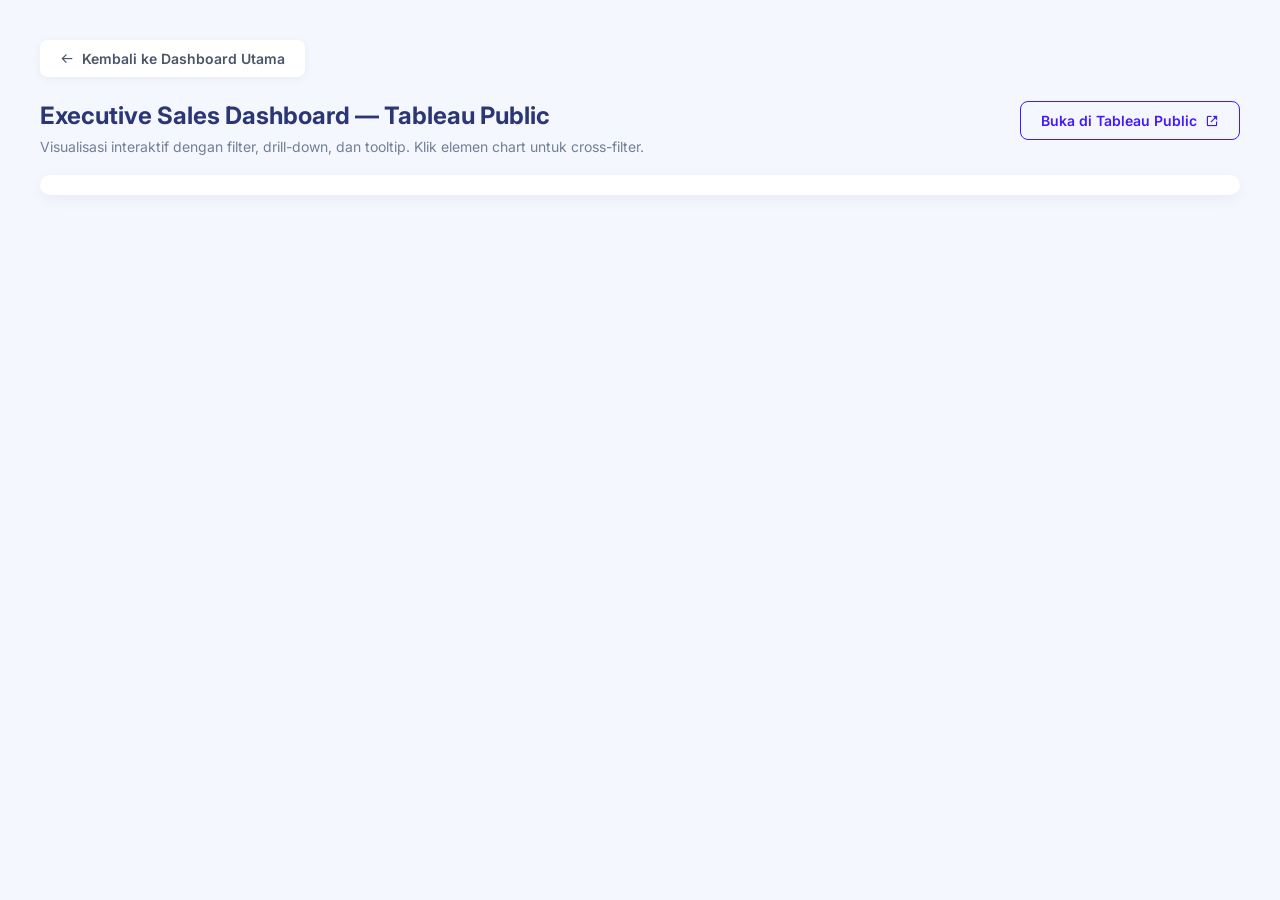
<file: tableau.html>
<!DOCTYPE html>
<html lang="id">

<head>
    <meta charset="UTF-8">
    <meta name="viewport" content="width=device-width, initial-scale=1.0">
    <title>Tableau Dashboard - Executive Sales</title>
    <!-- Hubungkan ke CSS yang sudah ada -->
    <link rel="stylesheet" href="style.css">
    <!-- Boxicons untuk Ikon -->
    <link href='https://unpkg.com/boxicons@2.1.4/css/boxicons.min.css' rel='stylesheet'>
</head>

<body style="background-color: #f4f7fe; padding: 20px;"> <!-- Warna background sesuai tema dasbor -->
    <div class="tableau-page-wrapper">
        <!-- Tombol Kembali -->
        <div class="tableau-nav">
            <a href="index.html" class="btn-back"><i class='bx bx-arrow-back'></i> Kembali ke Dashboard Utama</a>
        </div>

        <!-- Header Halaman Tableau (Sesuai Gambar Referensi) -->
        <div class="tableau-header">
            <div class="tableau-header-text">
                <h2>Executive Sales Dashboard — Tableau Public</h2>
                <p>Visualisasi interaktif dengan filter, drill-down, dan tooltip. Klik elemen chart untuk cross-filter.
                </p>
            </div>
            <!-- Tombol Buka di Tableau Public -->
            <a href="https://public.tableau.com/views/ExecutiveSalesDashboardUAS/Dashboard1?:language=en-US&:sid=&:redirect=auth&:display_count=n&:origin=viz_share_linke"
                target="_blank" class="btn-tableau-external">
                Buka di Tableau Public <i class='bx bx-link-external'></i>
            </a>
        </div>

        <!-- Kotak Embed Tableau -->
        <div class="tableau-embed-box">
            <!-- IFRAME UNTUK MENAMPILKAN TABLEAU -->
            <div class='tableauPlaceholder' id='viz1781369473546' style='position: relative'><noscript><a href='#'><img
                            alt='Dashboard 1 '
                            src='https:&#47;&#47;public.tableau.com&#47;static&#47;images&#47;Ex&#47;ExecutiveSalesDashboardUAS&#47;Dashboard1&#47;1_rss.png'
                            style='border: none' /></a></noscript><object class='tableauViz' style='display:none;'>
                    <param name='host_url' value='https%3A%2F%2Fpublic.tableau.com%2F' />
                    <param name='embed_code_version' value='3' />
                    <param name='site_root' value='' />
                    <param name='name' value='ExecutiveSalesDashboardUAS&#47;Dashboard1' />
                    <param name='tabs' value='no' />
                    <param name='toolbar' value='yes' />
                    <param name='static_image'
                        value='https:&#47;&#47;public.tableau.com&#47;static&#47;images&#47;Ex&#47;ExecutiveSalesDashboardUAS&#47;Dashboard1&#47;1.png' />
                    <param name='animate_transition' value='yes' />
                    <param name='display_static_image' value='yes' />
                    <param name='display_spinner' value='yes' />
                    <param name='display_overlay' value='yes' />
                    <param name='display_count' value='yes' />
                    <param name='language' value='en-US' />
                </object></div>
            <script type='text/javascript'>
                var divElement = document.getElementById('viz1781369473546');
                var vizElement = divElement.getElementsByTagName('object')[0];
                if (divElement.offsetWidth > 800) {
                    vizElement.style.width = '100%';
                    vizElement.style.height = (divElement.offsetWidth * 0.75) + 'px';
                }
                else if (divElement.offsetWidth > 500) {
                    vizElement.style.width = '100%';
                    vizElement.style.height = (divElement.offsetWidth * 0.75) + 'px';
                }
                else { vizElement.style.width = '100%'; vizElement.style.height = '1677px'; }
                var scriptElement = document.createElement('script');
                scriptElement.src = 'https://public.tableau.com/javascripts/api/viz_v1.js';
                vizElement.parentNode.insertBefore(scriptElement, vizElement);                
            </script>
        </div>
    </div>

</body>

</html>
</file>
<file: style.css>
@import url('https://fonts.googleapis.com/css2?family=Inter:wght@400;500;600;700&display=swap');

* {
    margin: 0;
    padding: 0;
    box-sizing: border-box;
    font-family: 'Inter', sans-serif;
}

body {
    background-color: #f4f7fe;
    color: #2b3674;
}

.main-content {
    width: 100%;
    min-height: 100vh;
}

/* === HEADER STICKY === */
.modern-header {
    background-color: #ffffff;
    padding: 20px 32px;
    display: flex;
    justify-content: space-between;
    align-items: center;
    border-bottom: 1px solid #e0e5f2;
    margin-bottom: 24px;
    box-shadow: 0 4px 15px rgba(0, 0, 0, 0.05);
    position: sticky;
    top: 0;
    z-index: 1000;
}

.header-left h1 {
    font-size: 24px;
    font-weight: 700;
}

.subtitle {
    font-size: 13px;
    color: #a3aed1;
    margin-top: 4px;
}

/* === FILTER DI HEADER === */
.header-right {
    display: flex;
    align-items: center;
    gap: 24px;
}

.header-filters {
    display: flex;
    align-items: center;
    gap: 16px;
    border-right: 2px solid #e0e5f2;
    padding-right: 24px;
}

.filter-group {
    display: flex;
    align-items: center;
    gap: 8px;
}

.filter-group label {
    font-size: 14px;
    font-weight: 600;
    color: #a3aed1;
    display: flex;
    align-items: center;
    gap: 4px;
    white-space: nowrap;
}

.select-wrapper {
    position: relative;
}

.modern-select {
    appearance: none;
    background-color: #f8f9fe;
    border: 1px solid #e0e5f2;
    padding: 10px 32px 10px 16px;
    border-radius: 8px;
    font-size: 14px;
    color: #2b3674;
    font-weight: 600;
    cursor: pointer;
    transition: all 0.3s ease;
    min-width: 180px;
}

.modern-select:focus {
    outline: none;
    border-color: #4318ff;
    box-shadow: 0 0 0 3px rgba(67, 24, 255, 0.1);
}

.select-icon {
    position: absolute;
    right: 12px;
    top: 50%;
    transform: translateY(-50%);
    color: #a3aed1;
    pointer-events: none;
}

/* === TOMBOL TABLEAU === */
.tableau-btn {
    background-color: #4318ff;
    color: white;
    padding: 12px 20px;
    text-decoration: none;
    border-radius: 8px;
    font-weight: 600;
    font-size: 14px;
    display: flex;
    align-items: center;
    gap: 8px;
    box-shadow: 0 4px 12px rgba(67, 24, 255, 0.2);
    transition: 0.3s;
    white-space: nowrap;
}

.tableau-btn:hover {
    background-color: #3311cc;
}

/* === KONTEN DASHBOARD === */
.dashboard-body {
    padding: 0 32px 32px 32px;
}

/* === KPI CARDS === */
.kpi-section {
    display: grid;
    grid-template-columns: repeat(4, 1fr);
    gap: 20px;
    margin-bottom: 24px;
}

.kpi-card {
    background-color: #ffffff;
    padding: 20px;
    border-radius: 16px;
    display: flex;
    align-items: center;
    gap: 16px;
    border: 1px solid #e0e5f2;
    box-shadow: 0 4px 15px rgba(0, 0, 0, 0.02);
}

.kpi-icon {
    width: 50px;
    height: 50px;
    border-radius: 50%;
    display: flex;
    align-items: center;
    justify-content: center;
    font-size: 24px;
}

.sales-icon {
    background: #e8f5e9;
    color: #4caf50;
}

.profit-icon {
    background: #e3f2fd;
    color: #2196f3;
}

.margin-icon {
    background: #fff3e0;
    color: #ff9800;
}

.qty-icon {
    background: #f3e5f5;
    color: #9c27b0;
}

.kpi-info h3 {
    font-size: 13px;
    color: #a3aed1;
    font-weight: 600;
    margin-bottom: 4px;
}

.kpi-value {
    font-size: 22px;
    font-weight: 700;
    color: #2b3674;
}

/* === CHARTS === */
.charts-section {
    display: grid;
    grid-template-columns: repeat(2, 1fr);
    gap: 20px;
    margin-bottom: 24px;
}

.chart-container {
    background-color: #ffffff;
    padding: 24px;
    border-radius: 16px;
    border: 1px solid #e0e5f2;
    box-shadow: 0 4px 15px rgba(0, 0, 0, 0.02);
}

.chart-container h3 {
    font-size: 16px;
    margin-bottom: 20px;
    display: flex;
    align-items: center;
    gap: 8px;
}

.canvas-wrapper {
    position: relative;
    height: 300px;
    width: 100%;
}

/* === TABEL ANOMALI === */
.anomaly-table-section {
    background-color: #ffffff;
    padding: 24px;
    border-radius: 16px;
    border: 1px solid #e0e5f2;
    box-shadow: 0 4px 15px rgba(0, 0, 0, 0.02);
    margin-bottom: 24px;
}

.anomaly-table-section h3 {
    font-size: 16px;
    margin-bottom: 20px;
    display: flex;
    align-items: center;
    gap: 8px;
}

.table-responsive {
    width: 100%;
    overflow-x: auto;
}

table {
    width: 100%;
    border-collapse: collapse;
    text-align: left;
    font-size: 14px;
}

th {
    background-color: #f8f9fe;
    color: #28283a;
    padding: 16px;
    font-weight: 600;
    border-bottom: 1px solid #e0e5f2;
}

td {
    padding: 16px;
    color: #2b3674;
    border-bottom: 1px solid #e0e5f2;
    font-weight: 500;
}

tr:hover {
    background-color: #f8f9fe;
}

.badge {
    padding: 6px 12px;
    border-radius: 20px;
    font-size: 11px;
    font-weight: 700;
    display: inline-block;
    text-transform: uppercase;
}

.badge-danger {
    background-color: #ffe0e0;
    color: #e74c3c;
}

/* === INSIGHTS === */
.insight-section {
    background-color: #ffffff;
    padding: 24px;
    border-radius: 16px;
    border: 1px solid #e0e5f2;
    box-shadow: 0 4px 15px rgba(0, 0, 0, 0.02);
    border-left: 6px solid #4318ff;
}

.insight-section h2 {
    font-size: 16px;
    margin-bottom: 12px;
    display: flex;
    align-items: center;
    gap: 8px;
}

.insight-box {
    background-color: #f8f9fe;
    padding: 16px;
    border-radius: 8px;
    color: #4a5568;
    line-height: 1.6;
    font-size: 14px;
}

/* --- Styling List Narasi --- */
.insight-list {
    list-style-type: none;
    padding: 0;
}

.insight-list li {
    margin-bottom: 12px;
    padding-bottom: 12px;
    border-bottom: 1px dashed #e0e5f2;
}

.insight-list li:last-child {
    margin-bottom: 0;
    padding-bottom: 0;
    border-bottom: none;
}

/* === TOMBOL NARASI AI & KOTAK ANOMALI === */
.anomaly-header {
    display: flex;
    justify-content: space-between;
    align-items: center;
    margin-bottom: 20px;
}

.anomaly-header h3 {
    margin-bottom: 0;
    /* Menghilangkan margin bawah bawaan agar sejajar dengan tombol */
}

.ai-btn {
    background-color: #e74c3c;
    /* Warna merah peringatan */
    color: white;
    border: none;
    padding: 8px 16px;
    border-radius: 8px;
    font-size: 13px;
    font-weight: 600;
    cursor: pointer;
    display: flex;
    align-items: center;
    gap: 6px;
    transition: 0.3s ease;
    box-shadow: 0 4px 10px rgba(231, 76, 60, 0.2);
}

.ai-btn:hover {
    background-color: #c0392b;
    transform: translateY(-2px);
}

.anomaly-narrative-box {
    margin-top: 20px;
    padding: 16px;
    background-color: #fff5f5;
    /* Latar belakang merah super muda */
    border-left: 4px solid #e74c3c;
    border-radius: 8px;
    font-size: 14px;
    color: #4a5568;
    line-height: 1.6;
}

.anomaly-narrative-box.hidden {
    display: none;
    /* Menyembunyikan kotak sebelum tombol ditekan */
}

/* ========================================== */
/* STYLING FITUR AI CHAT */
/* ========================================== */
.ai-chat-section {
    margin-top: 24px;
    margin-bottom: 30px;
}

.ai-chat-card {
    background-color: #ffffff;
    padding: 24px;
    border-radius: 12px;
    box-shadow: 0 4px 15px rgba(0, 0, 0, 0.03);
}

.ai-chat-header {
    display: flex;
    justify-content: space-between;
    align-items: center;
    margin-bottom: 20px;
    border-bottom: 1px solid #f0f0f0;
    padding-bottom: 15px;
}

.ai-chat-header h3 {
    display: flex;
    align-items: center;
    gap: 8px;
    color: #2b3674;
    margin: 0;
    font-size: 18px;
}

.ai-badge {
    background-color: #f4f7fe;
    color: #4318ff;
    padding: 4px 12px;
    border-radius: 6px;
    font-size: 12px;
    font-weight: 700;
    letter-spacing: 0.5px;
}

.ai-chat-output {
    min-height: 160px;
    background-color: #fafafa;
    border-radius: 8px;
    padding: 20px;
    margin-bottom: 20px;
    color: #4a5568;
    font-size: 14px;
    line-height: 1.7;
    border: 1px solid #e2e8f0;
}

.placeholder-text {
    color: #a0aec0;
    text-align: center;
    margin-top: 40px;
}

.placeholder-text i {
    font-size: 32px;
    margin-bottom: 10px;
    opacity: 0.5;
}

.ai-chat-input-area {
    display: flex;
    gap: 12px;
    margin-bottom: 20px;
}

#ai-chat-input {
    flex: 1;
    padding: 14px 16px;
    border: 1px solid #e2e8f0;
    border-radius: 8px;
    background-color: #f8fafc;
    color: #2b3674;
    font-weight: 500;
    font-size: 14px;
    outline: none;
    cursor: not-allowed;
    /* Menandakan tidak bisa diketik bebas */
}

.btn-send {
    background-color: #4318ff;
    color: #ffffff;
    border: none;
    padding: 0 24px;
    border-radius: 8px;
    font-weight: 600;
    font-size: 14px;
    cursor: pointer;
    display: flex;
    align-items: center;
    gap: 8px;
    transition: 0.3s;
}

.btn-send:hover {
    background-color: #3311cc;
    transform: translateY(-2px);
}

.ai-chat-prompts {
    display: flex;
    align-items: center;
    gap: 12px;
    flex-wrap: wrap;
}

.prompt-label {
    font-size: 14px;
    color: #a0aec0;
    font-weight: 600;
}

.prompt-pill {
    background-color: transparent;
    border: 1px solid #cbd5e1;
    color: #475569;
    padding: 8px 16px;
    border-radius: 20px;
    font-size: 13px;
    font-weight: 500;
    cursor: pointer;
    transition: 0.2s;
}

.prompt-pill:hover,
.prompt-pill.active {
    background-color: #f4f7fe;
    border-color: #4318ff;
    color: #4318ff;
    font-weight: 600;
}

/* ========================================== */
/* HALAMAN KHUSUS TABLEAU (tableau.html)      */
/* ========================================== */
.tableau-page-wrapper {
    max-width: 1400px;
    margin: 0 auto;
    padding: 20px;
}

.tableau-nav {
    margin-bottom: 24px;
}

.btn-back {
    display: inline-flex;
    align-items: center;
    gap: 8px;
    color: #4a5568;
    text-decoration: none;
    font-weight: 600;
    font-size: 14px;
    background-color: #ffffff;
    padding: 10px 20px;
    border-radius: 8px;
    box-shadow: 0 2px 10px rgba(0, 0, 0, 0.05);
    transition: 0.3s;
}

.btn-back:hover {
    color: #4318ff;
    transform: translateX(-5px);
}

.tableau-header {
    display: flex;
    justify-content: space-between;
    align-items: flex-start;
    margin-bottom: 20px;
}

.tableau-header-text h2 {
    color: #2b3674;
    font-size: 24px;
    margin-bottom: 8px;
    margin-top: 0;
}

.tableau-header-text p {
    color: #718096;
    font-size: 14px;
    margin: 0;
}

.btn-tableau-external {
    display: inline-flex;
    align-items: center;
    gap: 8px;
    color: #4318ff;
    text-decoration: none;
    font-weight: 600;
    font-size: 14px;
    background-color: transparent;
    border: 1px solid #4318ff;
    padding: 10px 20px;
    border-radius: 8px;
    transition: 0.3s;
}

.btn-tableau-external:hover {
    background-color: #4318ff;
    color: #ffffff;
}

.tableau-embed-box {
    background-color: #ffffff;
    padding: 10px;
    border-radius: 12px;
    box-shadow: 0 4px 15px rgba(0, 0, 0, 0.05);
    overflow: hidden;
}
</file>
